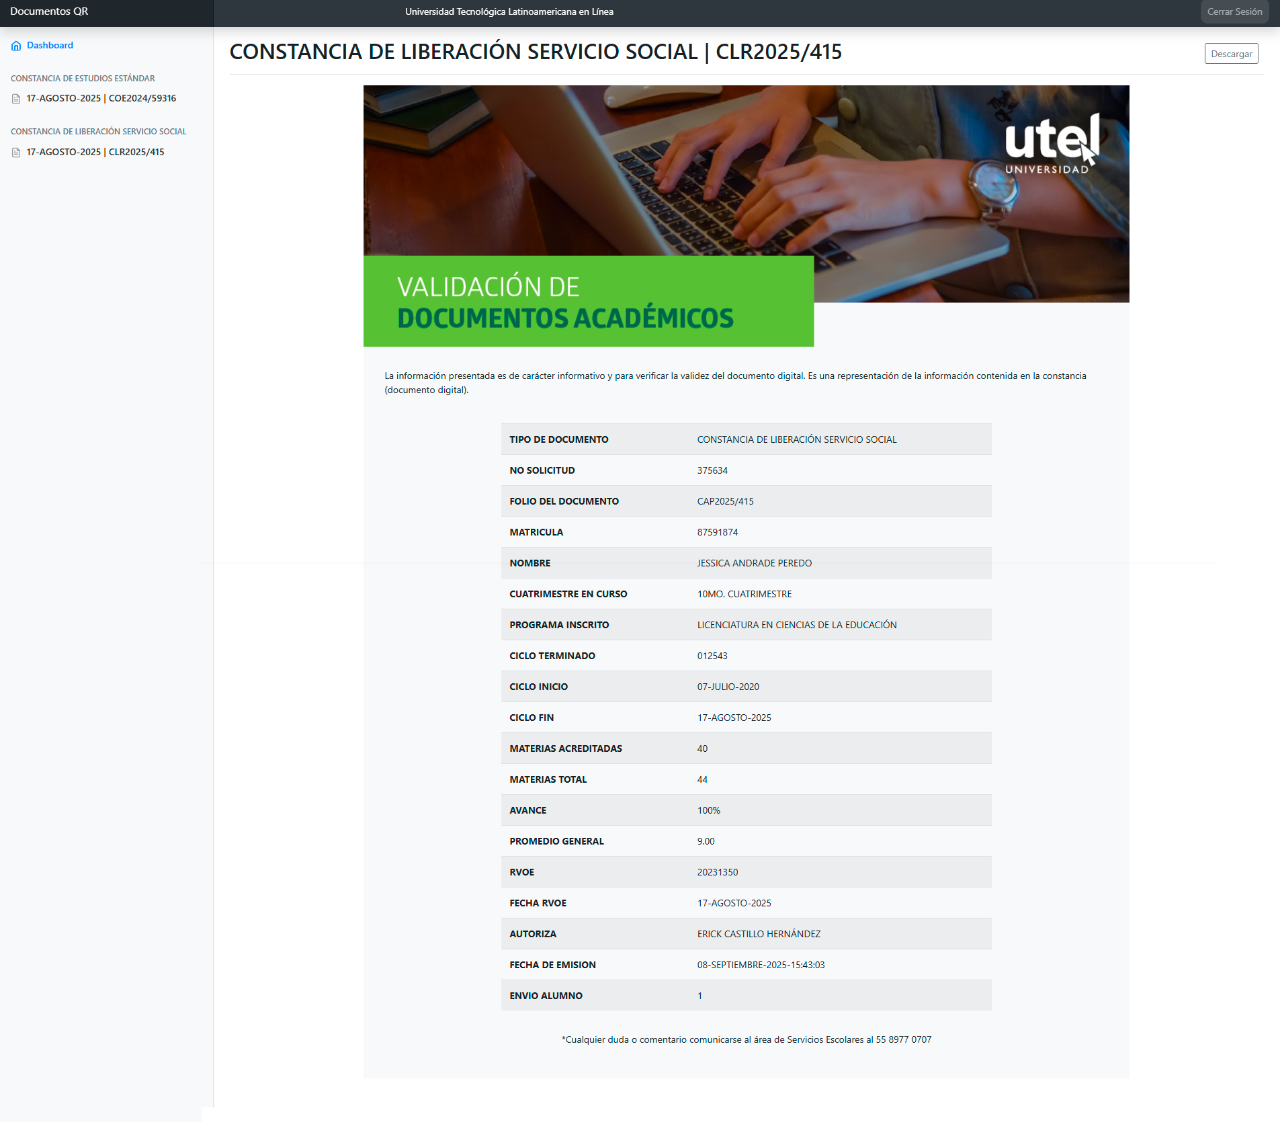
<file: index.html>
<!DOCTYPE html>
<html lang="es">
<head>
    <meta charset="UTF-8">
    <meta name="viewport" content="width=device-width, initial-scale=1.0">
    <title>Consulta</title>

    <style>
        body {
            margin: 0;
            padding: 0;
        }

        .pc {
            display: block;
            width: 100%;
            height: auto;
        }

        .celular {
            display: none;
        }

        /* SOLO CELULARES */
        @media (max-width: 745px) {
            .pc {
                display: none;
            }

            .celular {
                display: block;
                width: 100%;
                height: auto;
            }
        }
    </style>
</head>

<body>
    <img src="pagina.png" class="pc">
    <img src="1.png" class="celular">
</body>
</html>
</file>
